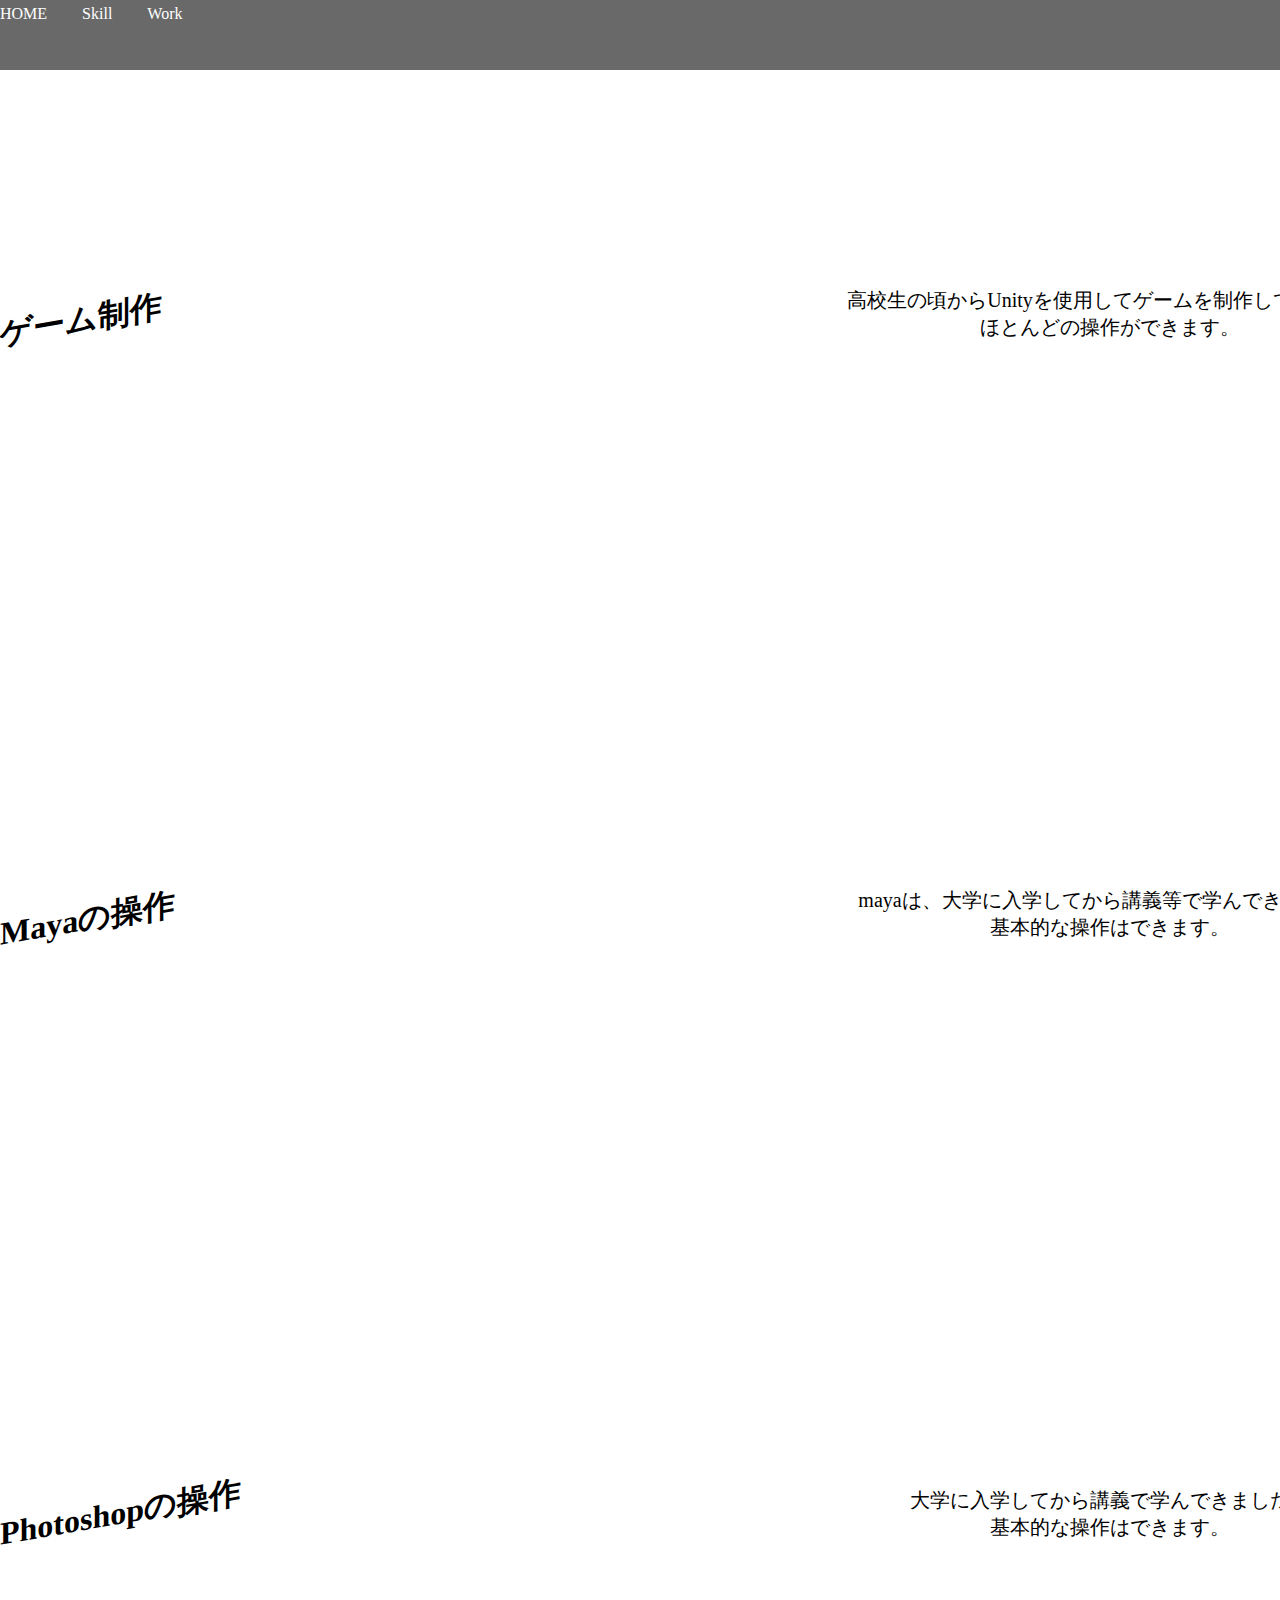
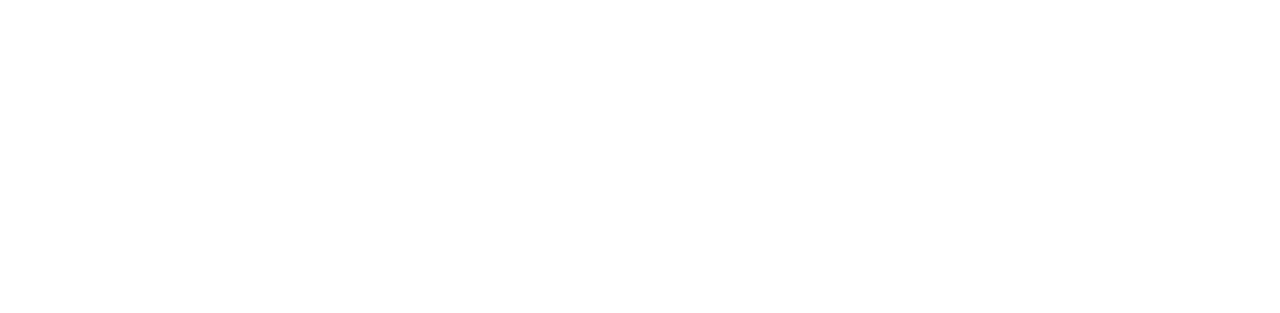
<file: index2.html>
<!DOCTYPE html>
<html lang="ja">
<head>
    <meta charset="UTF-8">
    <meta http-equiv="X-UA-Compatible" content="IE=edge">
    <meta name="viewport" content="width=device-width, initial-scale=1.0">
    <link rel="stylesheet" href="style2.css">
    <title>Skill</title>
</head>

<body>
    <header>
        <div class = "menu">
            <ul>
                <li><a href="index.html">HOME</a></li>
                <li><a href="index2.html">Skill</a></li>
                <li><a href="index3.html">Work</a></li>
            </ul>
        </div>
    </header>

    <section class = "one">
        <h1>ゲーム制作</h1>
        <div class = "f"></div>
        <div class = "one-p">
            <p>
                高校生の頃からUnityを使用してゲームを制作しています。<br>
                ほとんどの操作ができます。<br>
            </p>
        </div>
    </section>

    <section class = "two">
        <h1>Mayaの操作</h1>
        <div class = "tw"></div>
        <div class = "two-p">
            <p>
                mayaは、大学に入学してから講義等で学んできました。<br>
                基本的な操作はできます。
            </p>
        </div>
    </section>

    <section class = "three">
        <h1>Photoshopの操作</h1>
        <div class = "th"></div>
        <div class = "three-p">
            <p>
                大学に入学してから講義で学んできました。<br>
                基本的な操作はできます。
            </p>
        </div>
    </section>
</body>
</file>
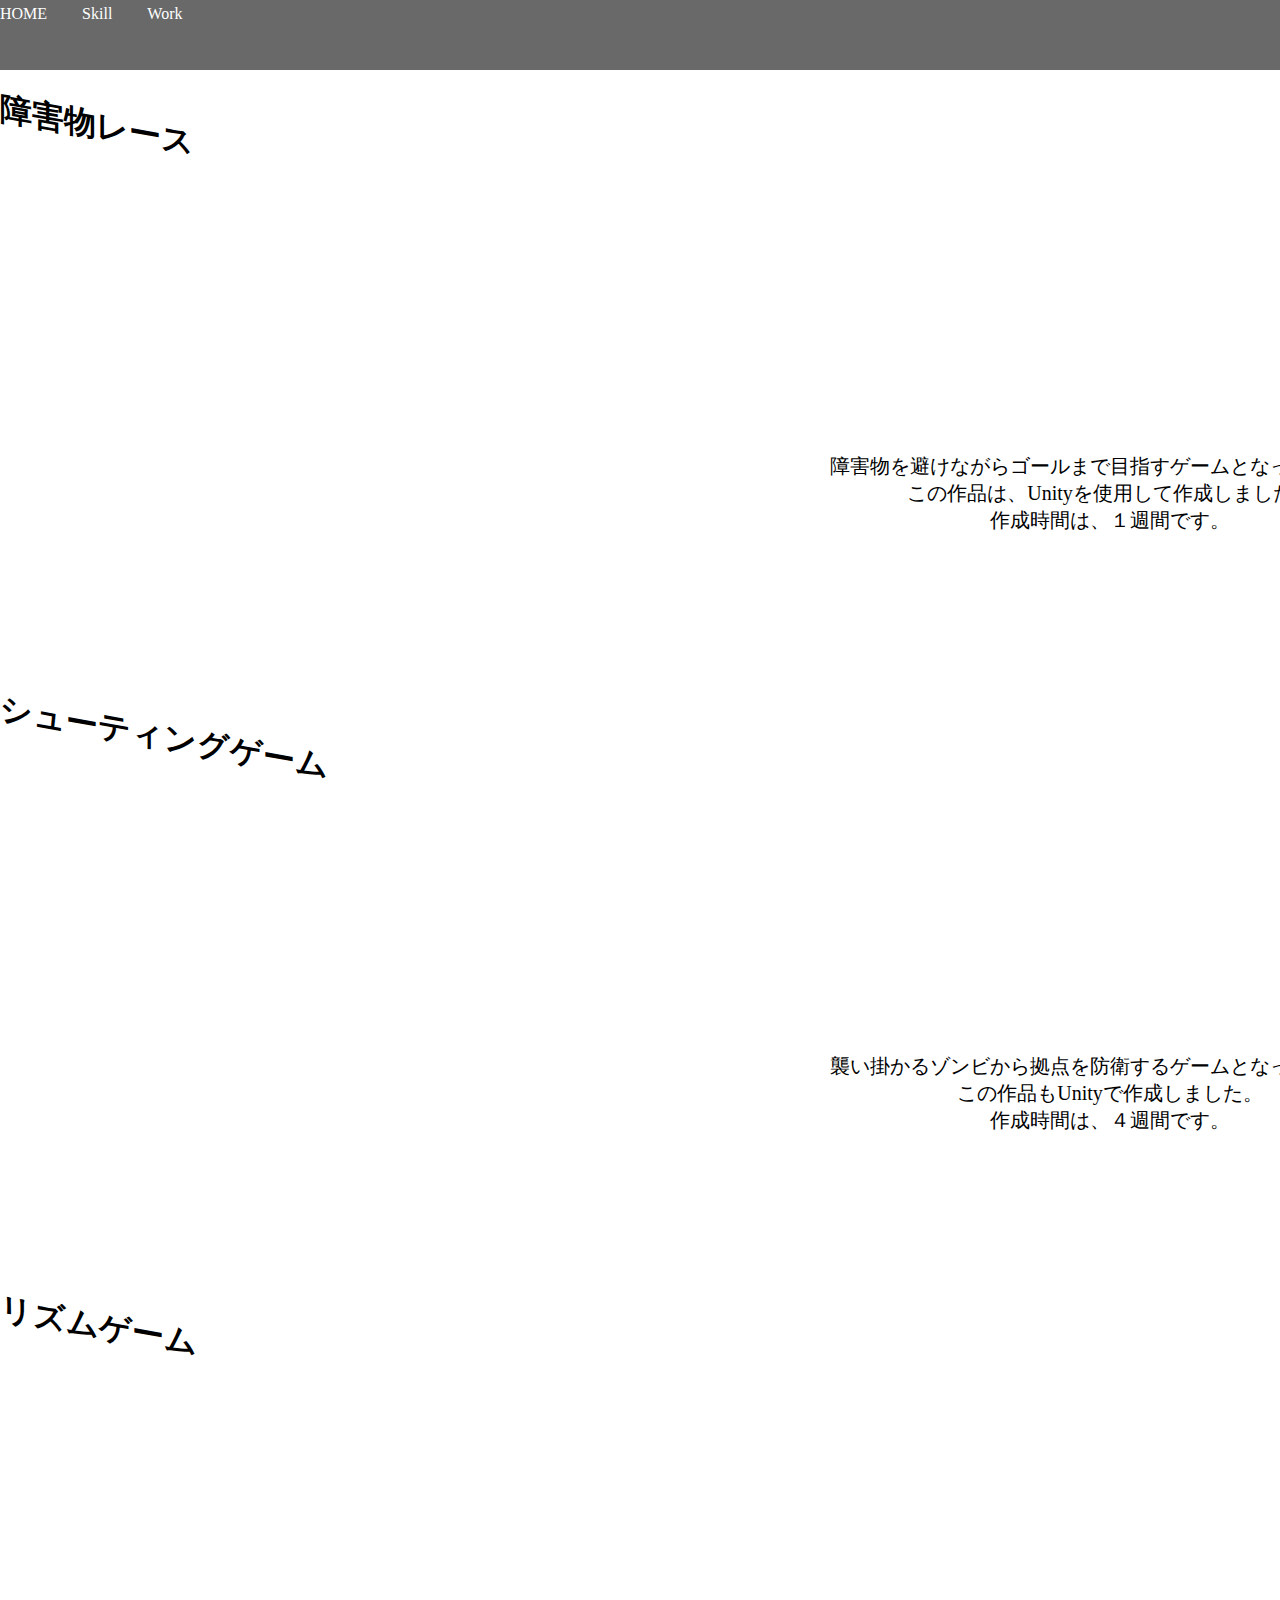
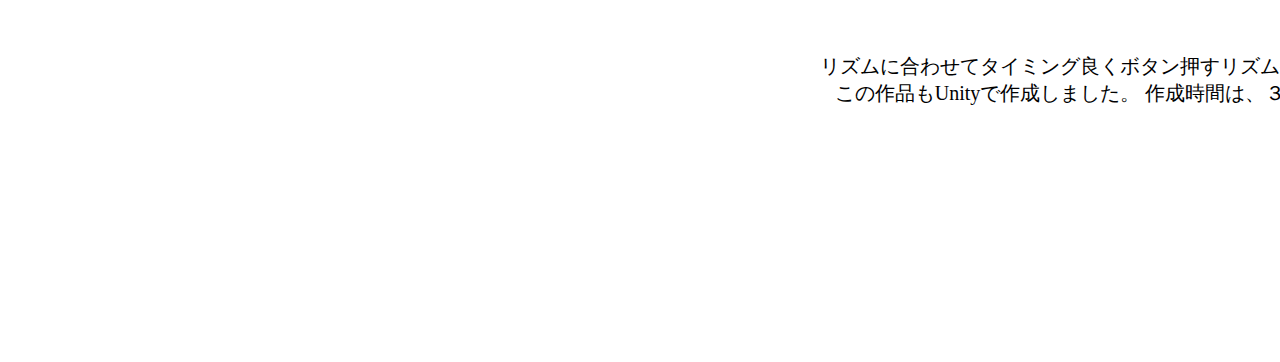
<file: index3.html>
<!DOCTYPE html>
<html lang="ja">
<head>
    <meta charset="UTF-8">
    <meta http-equiv="X-UA-Compatible" content="IE=edge">
    <meta name="viewport" content="width=device-width, initial-scale=1.0">
    <link rel="stylesheet" href="style3.css">
    <title>Work</title>
</head>

<body>
    <header>
        <div class = "menu">
            <ul>
              <li><a href="index.html">HOME</a></li>
              <li><a href="index2.html">Skill</a></li>
              <li><a href="index3.html">Work</a></li>
            </ul>
        </div>
    </header>

    <section class = "one">
        <h1>障害物レース</h1>
        <div class = "s"></div> 
        <div class = "one-p">
            <p>
                障害物を避けながらゴールまで目指すゲームとなっています。<br>
                この作品は、Unityを使用して作成しました。<br>
                作成時間は、１週間です。
            </p>
        </div>
    </section>

    <section class = "two">
        <h1>シューティングゲーム</h1>
        <div class = "z"></div>
        <div class = "two-p">
            <p>
                襲い掛かるゾンビから拠点を防衛するゲームとなっています。<br>
                この作品もUnityで作成しました。<br>
                作成時間は、４週間です。
            </p>
        </div>
    </section>

    <section class = "three">
        <h1>リズムゲーム</h1>
        <div class = "r"></div>
        <div class = "three-p">
            <p>
                リズムに合わせてタイミング良くボタン押すリズムゲームです。<br>
                この作品もUnityで作成しました。
                作成時間は、３ヶ月です。
            </p>
        </div>
    </section>
</body>
</file>
<file: style2.css>
* {
    margin: 0;
    padding: 0;
    box-sizing: border-box;
}

*::before,
*::after {
    box-sizing: inherit;
}

body{
    background-image: url(https://github.com/X21014/portforio/blob/main/img/556634.jpg?raw=true);
    background-repeat: repeat-y;
    width: 100%;
    height: 100%;
    position: relative;
}

header{
    width: 100%;
    height: 70px;
    background-color: dimgray;
    padding-top: 5px;
    position: absolute;
    z-index: 4;
    position: fixed;
    top: 0;
    left: 0;
}

ul {
    display: flex;
}
  
li {
    list-style: none;
    text-align: center;
}
  
a {
    display: block;
    text-decoration: none;
    color: white;
    margin-right: 35px;
}
  
a:hover {
    color: rgb(0, 200, 255);
}

.one{
    background-color: white;
    width: 100%;
    height: 400px;
    top: 200px;
    transform: skew(0deg, -10deg);
    position: absolute;
    z-index: 1;
    animation-name:feidInAnime;
    animation-duration:1s;
    animation-fill-mode:forwards;
}

.f{
    width: 500px;
    height: 300px;
    margin: 1em 5em;
    background-image: url(https://github.com/X21014/portforio/blob/main/img/uni.jpeg?raw=true);
    background-size: cover;
    position: absolute;
    z-index: 2;
}

.two{
    background-color: white;
    width: 100%;
    height: 400px;
    top: 800px;
    transform: skew(0deg, -10deg);
    position: absolute;
    z-index: 1;
    animation-name:feidInAnime;
    animation-duration:1s;
    animation-fill-mode:forwards;
    
}

.tw{
    width: 500px;
    height: 300px;
    margin: 1em 5em;
    background-image: url(https://github.com/X21014/portforio/blob/main/img/maya.jpeg?raw=true);
    background-size: cover;
    position: absolute;
    z-index: 2;
}


.three{
    background-color: white;
    width: 100%;
    height: 400px;
    top: 1400px;
    transform: skew(0deg, -10deg);
    position: absolute;
    z-index: 1;
    animation-name:feidInAnime;
    animation-duration:1s;
    animation-fill-mode:forwards;
}

.th{
    width: 500px;
    height: 300px;
    margin: 1em 5em;
    background-image: url(https://github.com/X21014/portforio/blob/main/img/ph.jpeg?raw=true);
    background-size: cover;
    position: absolute;
    z-index: 2;
}

p{
    font-size: 20px;
    width: 100vh;
    left: 50%;
    top: 150px;
    margin: 1em;
    transform: skew(0deg, 10deg);
    text-align: center;
    position: absolute;
    z-index: 2;
}

@keyframes feidInAnime{
    from {
      opacity: 0;
    }
  
    to {
      opacity: 1;
    }
}
</file>
<file: style3.css>
* {
    margin: 0;
    padding: 0;
    box-sizing: border-box;
}

*::before,
*::after {
    box-sizing: inherit;
}

body{
    background-image: url(https://github.com/X21014/portforio/blob/main/img/556634.jpg?raw=true);
    background-repeat: repeat-y;
    width: 100%;
    height: 100%;
    position: relative;
}

header{
    width: 100%;
    height: 70px;
    background-color: dimgray;
    padding-top: 5px;
    position: absolute;
    z-index: 4;
    position: fixed;
    top: 0;
    left: 0;
}

.one{
    background-color: white;
    width: 100%;
    height: 400px;
    top: 200px;
    transform: skew(0deg, 10deg);
    position: absolute;
    z-index: 1;
    animation-name:feidInAnime;
    animation-duration:1s;
    animation-fill-mode:forwards;
}

ul {
    display: flex;
}
  
li {
    list-style: none;
    text-align: center;
}
  
a {
    display: block;
    text-decoration: none;
    color: white;
    margin-right: 35px;
}
  
a:hover {
    color: rgb(0, 200, 255);
}

.s{
    width: 500px;
    height: 300px;
    margin: 1em 5em;
    background-image: url(https://github.com/X21014/portforio/blob/main/img/r1.png?raw=true);
    background-size: cover;
    position: absolute;
    z-index: 2;
}

.two{
    background-color: white;
    width: 100%;
    height: 400px;
    top: 800px;
    transform: skew(0deg, 10deg);
    position: absolute;
    z-index: 1;
    animation-name:feidInAnime;
    animation-duration:1s;
    animation-fill-mode:forwards;
}

.z{
    width: 500px;
    height: 300px;
    margin: 1em 5em;
    background-image: url(https://github.com/X21014/portforio/blob/main/img/z1.png?raw=true);
    background-size: cover;
    position: absolute;
    z-index: 2;
}

.three{
    background-color: white;
    width: 100%;
    height: 400px;
    top: 1400px;
    transform: skew(0deg, 10deg);
    position: absolute;
    z-index: 1;
    animation-name:feidInAnime;
    animation-duration:1s;
    animation-fill-mode:forwards;
}

.r{
    width: 500px;
    height: 300px;
    margin: 1em 5em;
    background-image: url(https://github.com/X21014/portforio/blob/main/img/o1.png?raw=true);
    background-size: cover;
    position: absolute;
    z-index: 2;
}

p{
    font-size: 20px;
    width: 100vh;
    left: 50%;
    top: 150px;
    margin: 1em;
    transform: skew(0deg, -10deg);
    text-align: center;
    position: absolute;
    z-index: 2;
}

@keyframes feidInAnime{
    from {
      opacity: 0;
    }
  
    to {
      opacity: 1;
    }
}
</file>
